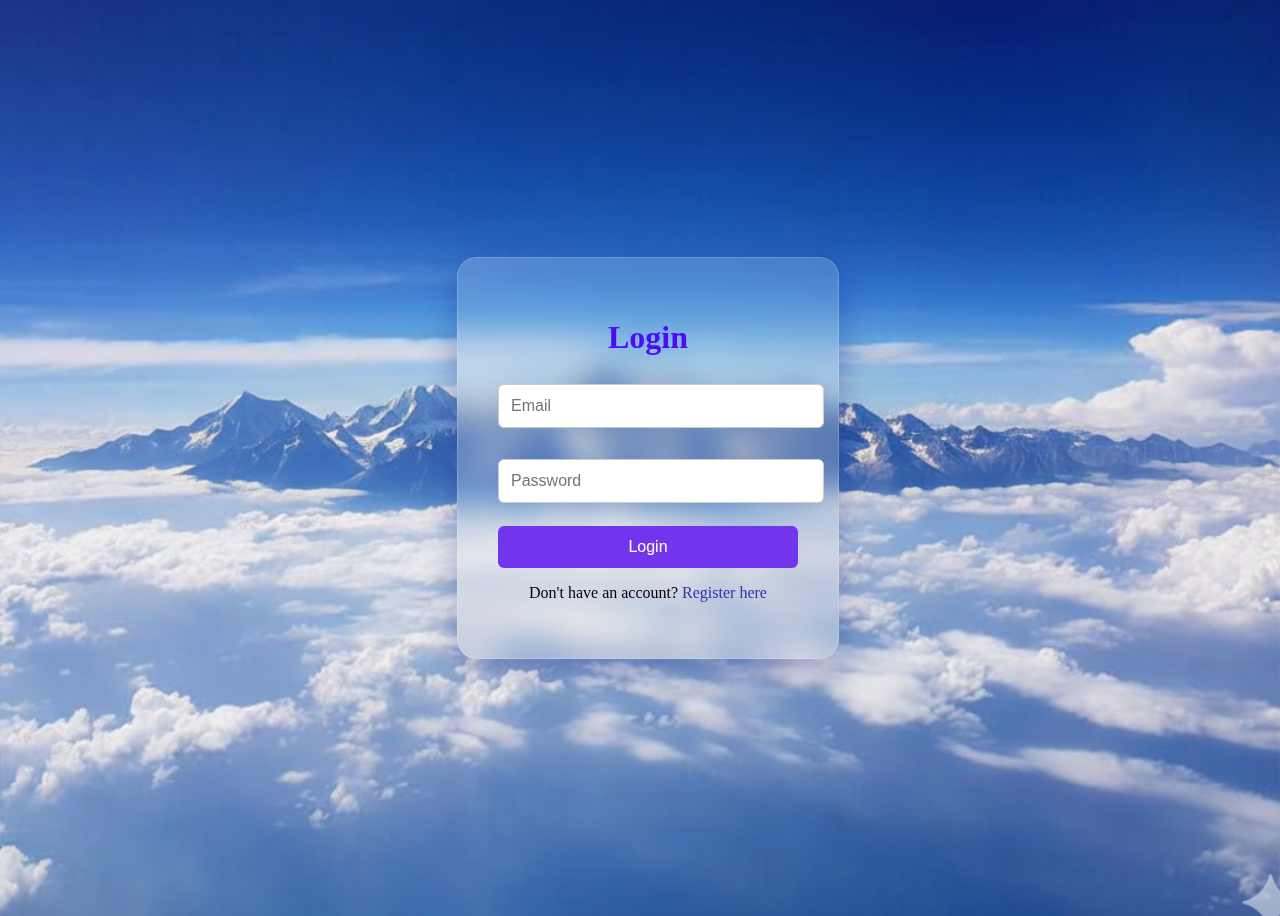
<file: sing in/login.html>
<!DOCTYPE html>
<html lang="en">
<head>
    <meta charset="UTF-8" />
    <meta name="viewport" content="width=device-width, initial-scale=1.0" />
    <title>Sign In - AirFly</title>
    <link rel="stylesheet" href="signin.css" />
    <link rel="preconnect" href="https://fonts.googleapis.com">
    <link rel="preconnect" href="https://fonts.gstatic.com" crossorigin>
    <link href="https://fonts.googleapis.com/css2?family=Poppins:wght@300;400;500;600&display=swap" rel="stylesheet">
</head>
<body>
    <link rel="stylesheet" href="signin.css">

     <div class="container">
        <!-- <a href="/homa page/index.html"></a> -->
        <h1>Login</h1>
        <form id="loginForm">
            <input type="email" id="email" placeholder="Email" required />
            <input type="password" id="password" placeholder="Password" required />
            <a href="/homa page/index.html"><button type="submit">Login</button></a>
            <!-- <button type="submit">Login</button> -->
        </form>
        <p>Don't have an account? <a href="./registration.html">Register here</a></p>
    </div>
<script src="signin.js"></script>
</body>
</html>
</file>
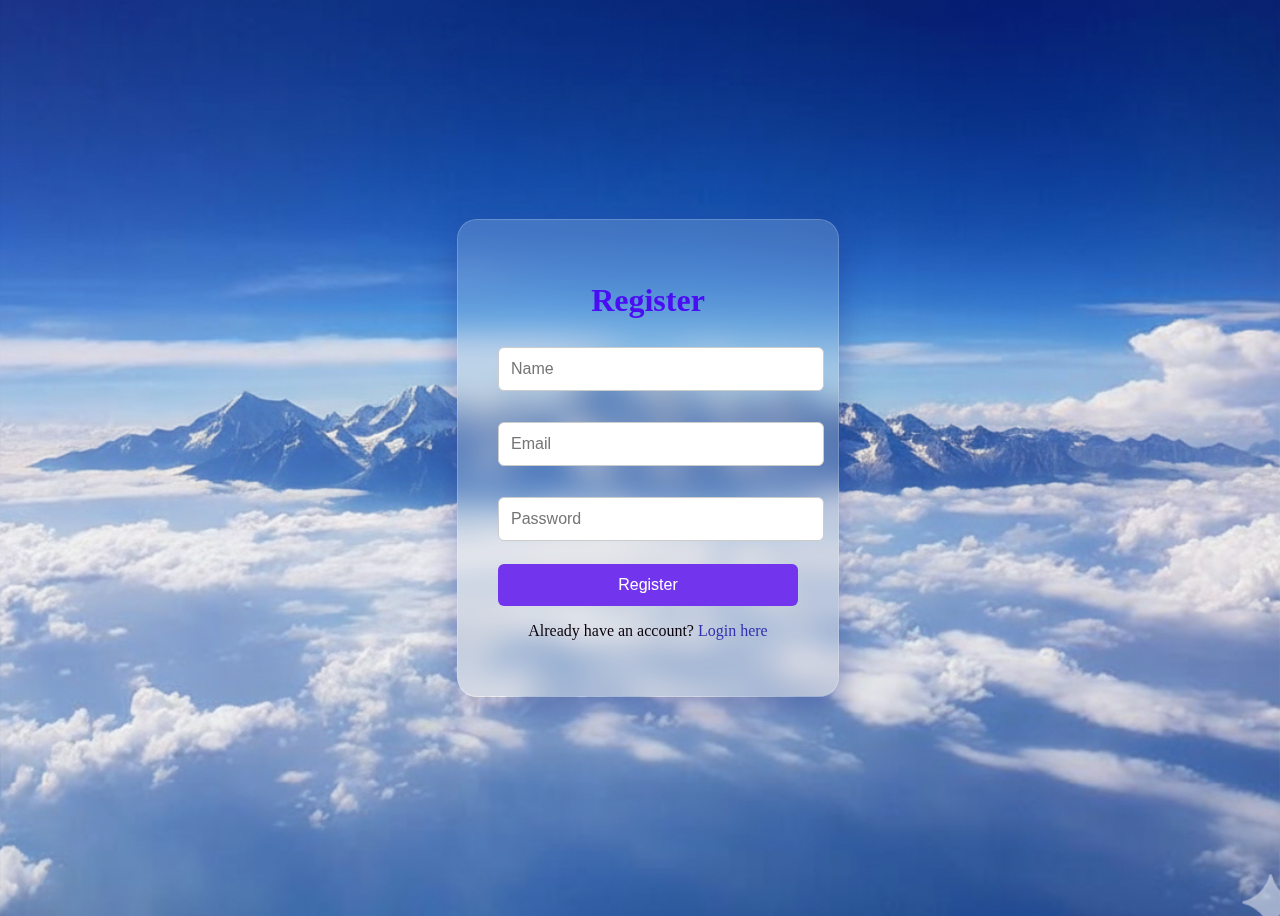
<file: sing in/registration.html>
<!DOCTYPE html>
<html lang="en">
<head>
    <meta charset="UTF-8">
    <meta name="viewport" content="width=device-width, initial-scale=1.0">
    <title>Register</title>
    <link rel="stylesheet" href="signin.css">
</head>
<body>
    <div class="container">
        <h1>Register</h1>
        <form id="registerForm">
            <input type="text" id="name" placeholder="Name" required />
            <input type="email" id="email" placeholder="Email" required />
            <input type="password" id="password" placeholder="Password" required />
            <button type="submit">Register</button>
        </form>
        <p>Already have an account? <a href="login.html">Login here</a></p>
    </div>
    <script src="signin.js"></script>
</body>
</html>
</file>
<file: sing in/signin.css>
/* General Styles */
body{
    background: url('/Assets/loginbg.png');
    width: 100%;
    height: 100dvh;
    background-size: cover;
    background-position: center;
    display: flex;
    align-items: center;
    justify-content: center;
}
/* Container for Forms and Content */
.container {
  position: relative;
  z-index: 1;
  width: 300px;
  height: auto;
  padding: 40px;
  border-radius: 20px;

  /* Glassmorphism style */
  background: rgba(255, 255, 255, 0.15);
  box-shadow: 0 8px 32px rgba(31, 38, 135, 0.37);
  backdrop-filter: blur(15px);
  -webkit-backdrop-filter: blur(15px);
  border: 1px solid rgba(255, 255, 255, 0.18);

  text-align: center;
  color: #080009;
  animation: fadeIn 0.8s ease forwards;
}

/* Headings */
h1 {
    font-size: 2rem;
    margin-bottom: 20px;
    color: #4a0df4;
}

h2 {
    font-size: 1.5rem;
    margin-bottom: 15px;
    color: #333;
}

/* Form Styles */
form {
    display: flex;
    flex-direction: column;
    gap: 15px;
}

input {
    width: 100%;
    padding: 12px;
    margin: 8px 0;
    border: 1px solid #ccc;
    border-radius: 6px;
    font-size: 1rem;
    outline: none;
    transition: border-color 0.3s ease;
}

input:focus {
    border-color: #1354d6;
}

button {
    width: 100%;
    padding: 12px;
    background-color: #7235ed;
    color: white;
    border: none;
    border-radius: 6px;
    font-size: 1rem;
    cursor: pointer;
    transition: background-color 0.3s ease;
}

button:hover {
    background-color: #1f0ede;
}

/* Links */
a {
    color: #3131ae;
    text-decoration: none;
    transition: color 0.3s ease;
}

a:hover {
    color: #3f12d3;
}

/* Index Page Specific Styles */
.index-container {
    background: #fff;
    padding: 40px;
    border-radius: 12px;
    box-shadow: 0 4px 12px rgba(0, 0, 0, 0.1);
    width: 100%;
    max-width: 500px;
    text-align: center;
}

.index-container h1 {
    font-size: 2.5rem;
    margin-bottom: 20px;
    color: #28a745;
}

.index-container p {
    font-size: 1.2rem;
    margin-bottom: 20px;
}

.index-container a {
    display: inline-block;
    margin: 10px;
    padding: 12px 24px;
    background-color: #28a745;
    color: white;
    border-radius: 6px;
    text-decoration: none;
    transition: background-color 0.3s ease;
}

.index-container a:hover {
    background-color: #218838;
}
.dashboard-container {
    background: #fff;
    padding: 40px;
    border-radius: 12px;
    box-shadow: 0 4px 12px rgba(0, 0, 0, 0.1);
    width: 100%;
    max-width: 500px;
    text-align: center;
    margin: 20px;
}

.dashboard-container h1 {
    font-size: 2.5rem;
    margin-bottom: 20px;
    color: #28a745;
}

.dashboard-container p {
    font-size: 1.2rem;
    margin-bottom: 20px;
    color: #555;
}

.dashboard-container button {
    padding: 12px 24px;
    background-color: #dc3545;
    color: white;
    border: none;
    border-radius: 6px;
    font-size: 1rem;
    cursor: pointer;
    transition: background-color 0.3s ease;
}

.dashboard-container button:hover {
    background-color: #c82333;
}
</file>
